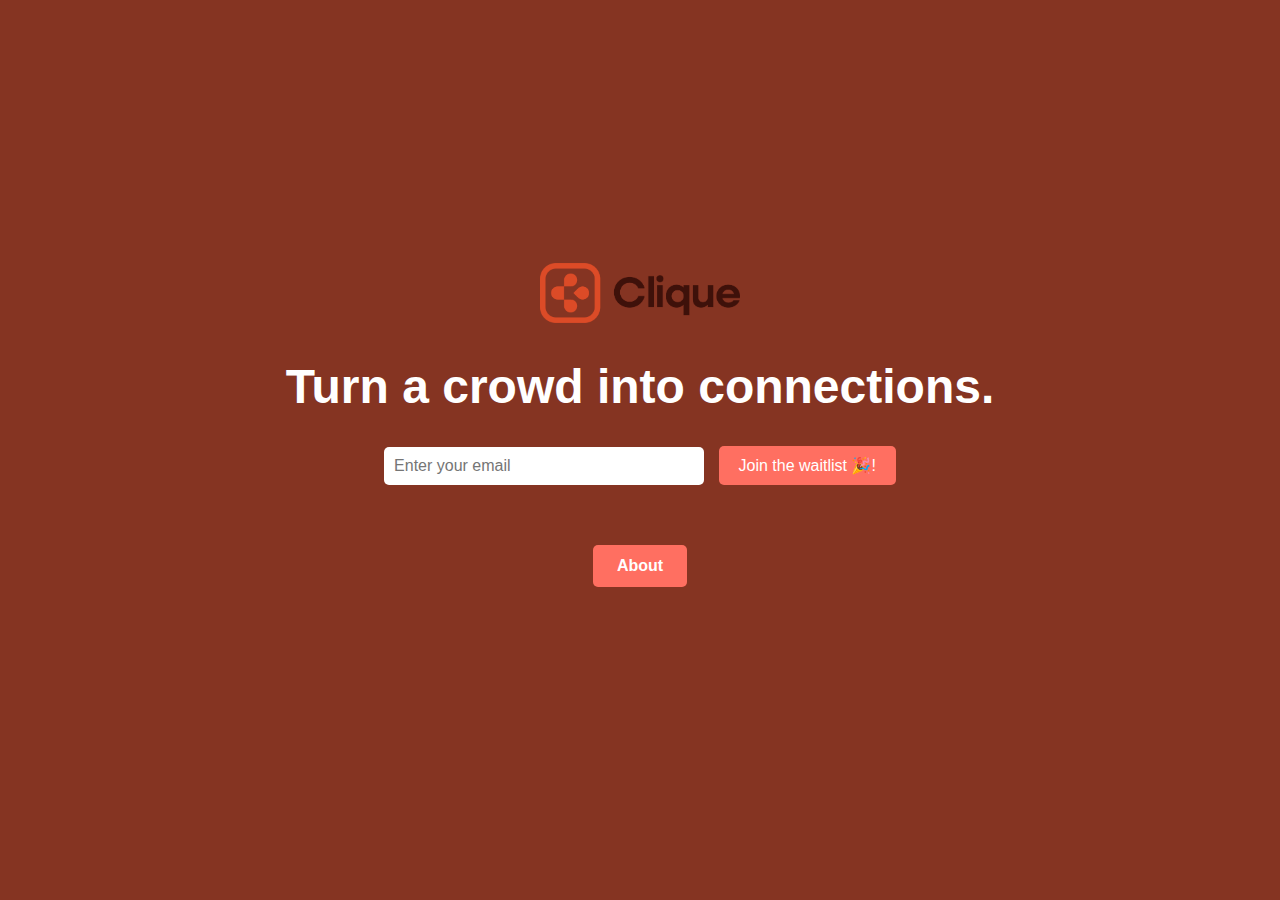
<file: index.html>
<!DOCTYPE html>
<html lang="en">
<head>
  <meta charset="UTF-8">
  <meta name="viewport" content="width=device-width, initial-scale=1.0">
  <title>Clique Waitlist</title>
  <link rel="stylesheet" href="styles.css">
  <link rel="icon" type="image/x-icon" href="favicon.ico">
</head>
<body>
  <div class="container">
    <header>
      <img src="Asset 1@4x-8.png" alt="Your App Logo" style="width: 200px; height: auto;">
      <h1>Turn a crowd into connections.</h1>
    </header>
    <main>
      <form action="https://formspree.io/f/mzzepzqq" method="POST">
        <input type="email" name="email" placeholder="Enter your email" required>
        <button type="submit" class="submit-button">Join the waitlist 🎉!</button>
      </form>
      <p class="success-message" id="success-message" style="display: none;">Thank you! You've been added to the waitlist.</p>

      <!-- About Link at the Bottom -->
      <div style="text-align: center; margin-top: 40px;">
        <a href="about.html" class="back-to-home"  style="text-decoration: none; color: white;">About</a>

      </button>
      </div>
    </main>

  </div>
  <script src="script.js"></script>
</body>
</html>
</file>
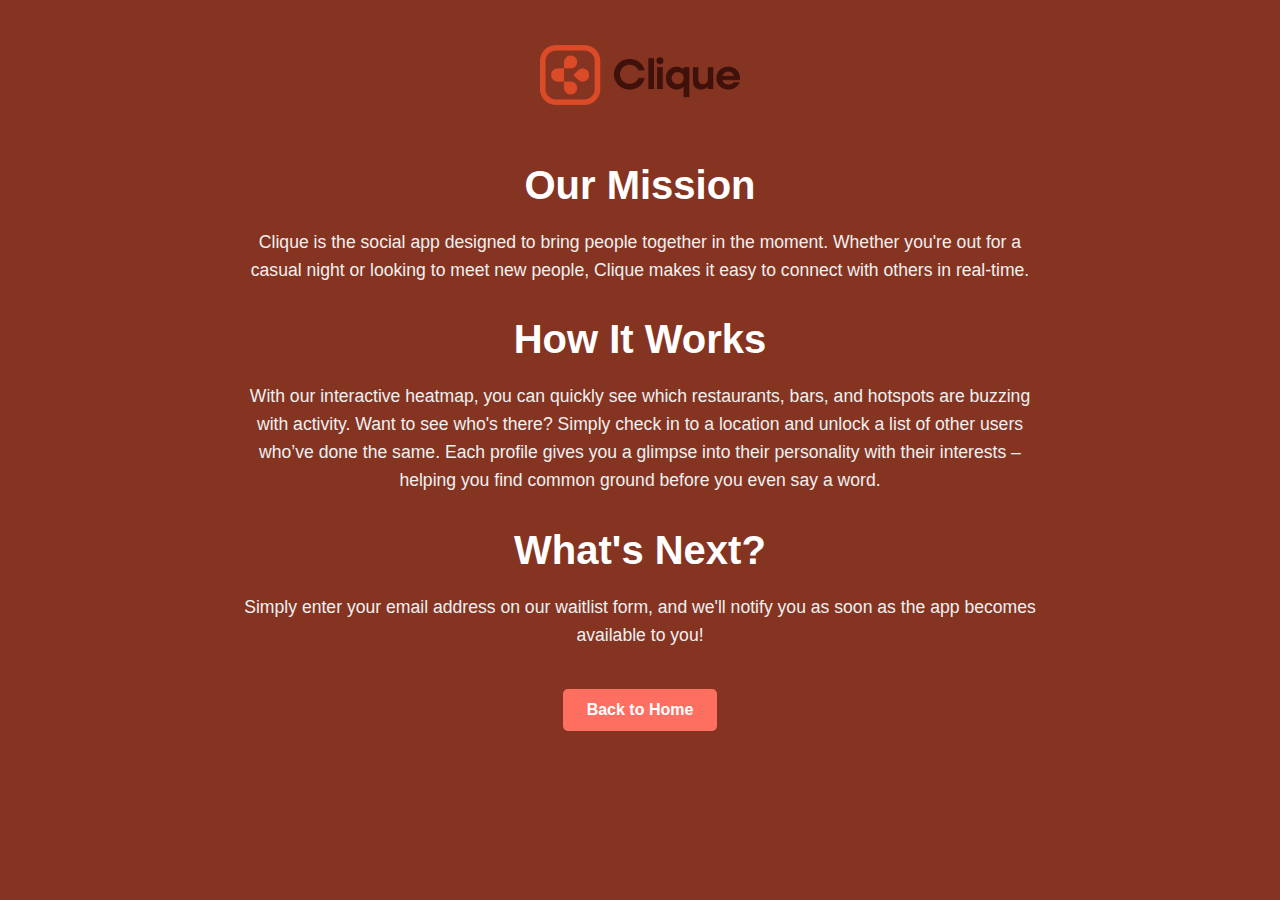
<file: about.html>
<!DOCTYPE html>
<html lang="en">
<head>
  <meta charset="UTF-8">
  <meta name="viewport" content="width=device-width, initial-scale=1.0">
  <title>About - Clique</title>
  <link rel="stylesheet" href="styles.css">
  <style>
    /* General styles */
    body {
      background-color: rgb(133, 52, 34); /* Set the background color */
      color: white;
      font-family: Arial, sans-serif;
      margin: 0;
      padding: 0;
      min-height: 100vh; /* Ensure the body takes up the full viewport height */
      display: flex;
      justify-content: center; /* Center horizontally */
      align-items: center; /* Center vertically */
      text-align: center; /* Center text inside elements */
      overflow: hidden; /* Prevent body scroll */
    }

    .container {
      max-width: 800px;
      width: 90%; /* Ensure it doesn't overflow on small screens */
      padding: 20px;
      height: 90vh; /* Set container height to 90% of the viewport */
      overflow-y: auto; /* Enable vertical scrolling if content overflows */
      -webkit-overflow-scrolling: touch; /* Smooth scrolling on iOS */
    }

    /* Hide scrollbar for Chrome, Safari, and Opera */
    .container::-webkit-scrollbar {
      display: none;
    }

    /* Hide scrollbar for IE, Edge, and Firefox */
    .container {
      -ms-overflow-style: none; /* IE and Edge */
      scrollbar-width: none; /* Firefox */
    }

    header img {
      width: 200px;
      height: auto;
      margin-bottom: 20px;
    }

    .about-content h2 {
      font-size: 2.5rem;
      margin-bottom: 20px;
      color: #fff;
    }

    .about-content p {
      font-size: 1.1rem;
      line-height: 1.6; /* Slightly reduced line height for better fit */
      margin-bottom: 20px;
      color: #f0f0f0;
    }

    .back-to-home {
      display: inline-block;
      margin-top: 20px;
      padding: 12px 24px;
      background-color: #ff6f61;
      color: white;
      text-decoration: none;
      margin-bottom: 50px;
      border-radius: 5px;
      font-size: 1rem;
      font-weight: bold;
      transition: background-color 0.3s ease, transform 0.3s ease;
    }

    .back-to-home:hover {
      background-color: #ff3b2f;
      transform: scale(1.05);
    }

    /* Responsive styles */
    @media (max-width: 768px) {
      .about-content h2 {
        font-size: 2rem; /* Smaller heading on mobile */
      }

      .about-content p {
        font-size: 1rem; /* Smaller text on mobile */
        line-height: 1.5; /* Tighter line height for mobile */
      }

      .back-to-home {
        padding: 10px 20px; /* Smaller button on mobile */
        font-size: 0.9rem;
      }

      .container {
        height: 85vh; /* Slightly smaller container height on mobile */
      }
    }
  </style>
</head>
<body>
  <div class="container">
    <header>
      <img src="Asset 1@4x-8.png" alt="Clique Logo">
    </header>
    <main>
      <div class="about-content">
        <h2>Our Mission</h2>
        <p>
          Clique is the social app designed to bring people together in the moment. Whether you're out for a casual night or looking to meet new people, Clique makes it easy to connect with others in real-time.
        </p>
        <h2>How It Works</h2>
        <p>
          With our interactive heatmap, you can quickly see which restaurants, bars, and hotspots are buzzing with activity. Want to see who's there? Simply check in to a location and unlock a list of other users who’ve done the same. Each profile gives you a glimpse into their personality with their interests – helping you find common ground before you even say a word.
        </p>
        <h2>What's Next?</h2>
        <p>
          Simply enter your email address on our waitlist form, and we'll notify you as soon as the app becomes available to you!
        </p>
        <a href="index.html" class="back-to-home">Back to Home</a>
      </div>
    </main>
  </div>
</body>
</html>
</file>
<file: styles.css>
/* styles.css */
body {
  background-color: rgb(133, 52, 34); /* Set the background color */
  font-family: 'Arial', sans-serif;
  color: white;
  display: flex;
  justify-content: center;
  align-items: center;
  height: 100vh;
  margin: 0;
}

.back-to-home {
  display: inline-block;
  margin-top: 20px;
  padding: 12px 24px;
  background-color: #ff6f61;
  color: white;
  text-decoration: none;
  margin-bottom: 50px;
  border-radius: 5px;
  font-size: 1rem;
  font-weight: bold;
  transition: background-color 0.3s ease, transform 0.3s ease;
}
.container {
  text-align: center;
  animation: fadeIn 2s ease-in-out;
}

header h1 {
  font-size: 3rem;
  animation: slideIn 1s ease-out;
}

header p {
  font-size: 1.2rem;
  animation: slideIn 1.5s ease-out;
}

form {
  margin-top: 20px;
  animation: slideIn 2s ease-out;
}

input[type="email"] {
  padding: 10px;
  width: 300px;
  border: none;
  border-radius: 5px;
  margin-right: 10px;
  font-size: 1rem;
}

/* Default button styles */
.submit-button {
  padding: 10px 20px;
  background-color: #ff6f61;
  color: white;
  border: none;
  border-radius: 5px;
  font-size: 16px;
  cursor: pointer;
  transition: background-color 0.3s ease;
}

.submit-button:hover {
  background-color: #ff3b2f;
}

/* Mobile-specific styles */
@media (max-width: 768px) {
  .submit-button {
    margin: 20px 0; /* Add margin to the top and bottom */
  }
}

.success-message {
  margin-top: 20px;
  font-size: 1.2rem;
  animation: fadeIn 1s ease-in-out;
}

@keyframes fadeIn {
  from {
    opacity: 0;
  }
  to {
    opacity: 1;
  }
}

@keyframes slideIn {
  from {
    transform: translateY(-50px);
    opacity: 0;
  }
  to {
    transform: translateY(0);
    opacity: 1;
  }
}
</file>
